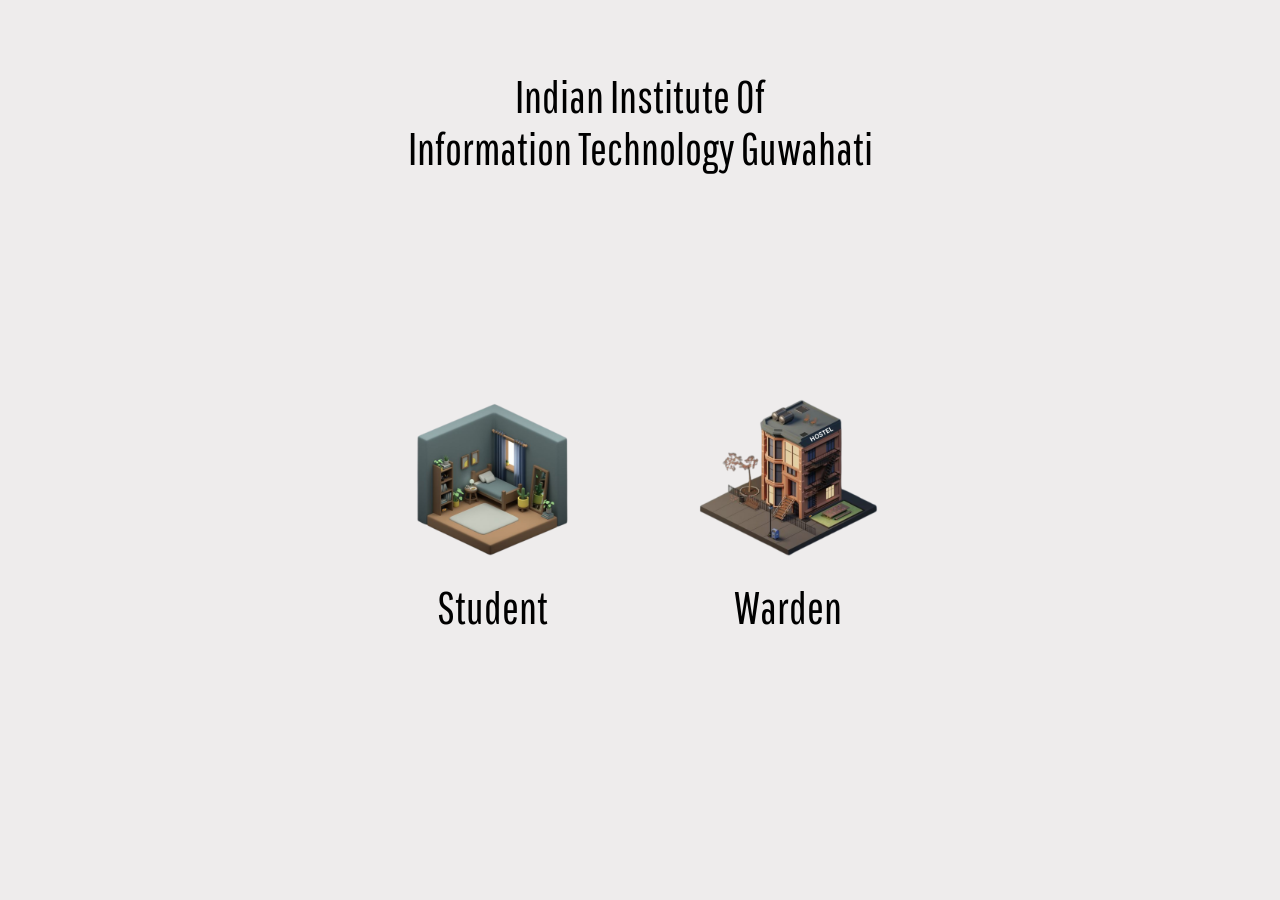
<file: index.html>
<!DOCTYPE html>
<html lang="en">
<head>
    <meta charset="UTF-8">
    <meta name="viewport" content="width=device-width, initial-scale=1.0">
    <title>Website</title>
    <link rel="stylesheet" href="style.css">
    <link rel="preconnect" href="https://fonts.googleapis.com">
<link rel="preconnect" href="https://fonts.gstatic.com" crossorigin>
<link href="https://fonts.googleapis.com/css2?family=Pathway+Gothic+One&display=swap" rel="stylesheet">
</head>
<body>
    <div class="section">
        <div class="first-div"> <h1 id="h1">Indian Institute Of</h1>
            <h1>Information Technology Guwahati</h1></div>
       <div class="second-div">
        <div class="left-part">
            <div class="left-part1">  
            </div>
           <div class="left-part2">
           <!-- <button onclick="window.location.href='student_page.html'">Warden</button>  -->
           <a href="/student_login"  target="_blank">Student</a>

           
           </div>
        </div>
        <div class="right-part">
            <div class="right-part1"></div>
            <div class="right-part2">
             <!--   <button onclick="window.location.href='warden_page.html'">Warden</button> -->
             <a href="/warden_Login">Warden</a>
            </div>
        </div>
        
        
    </div>
    </div>
</body>
</html>
</file>
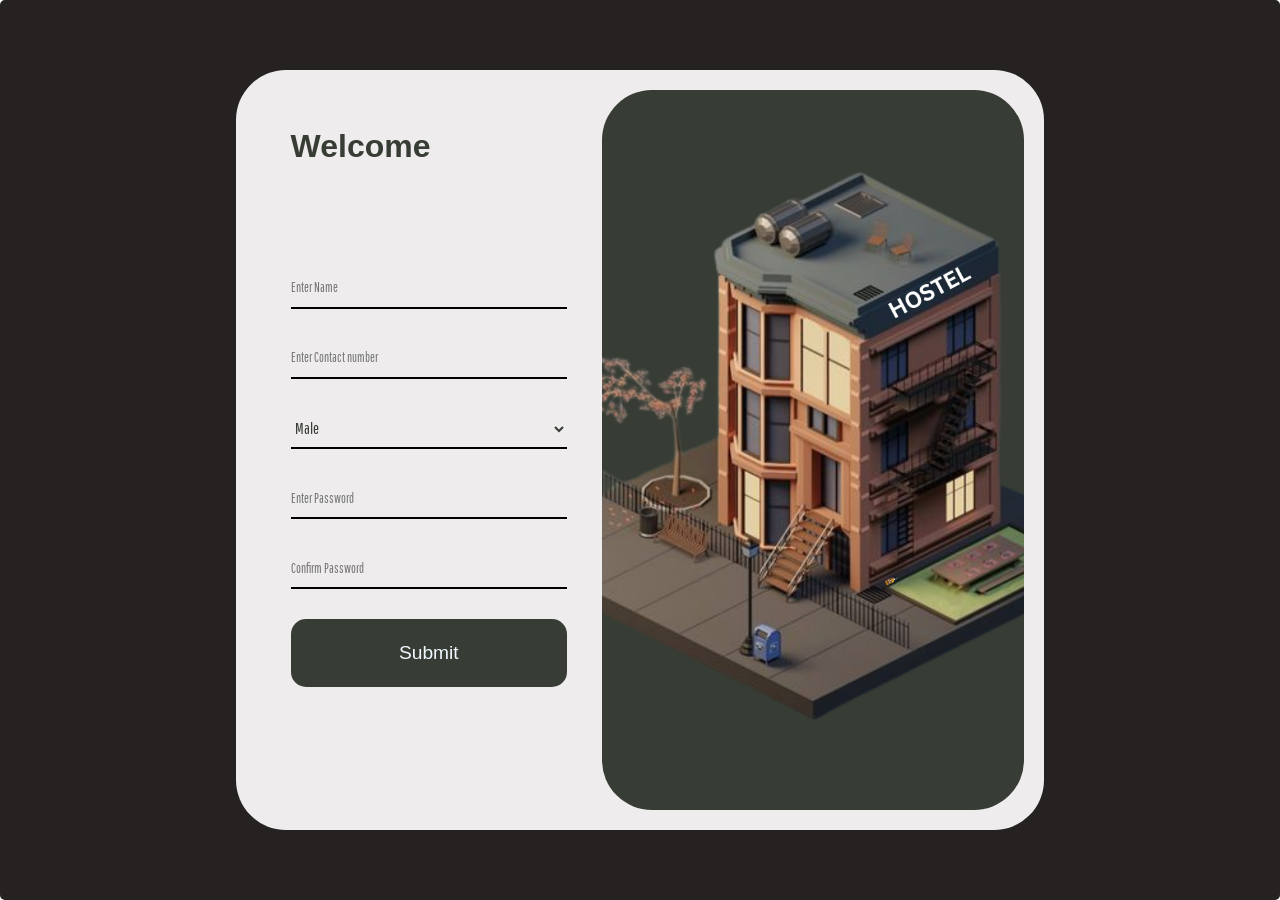
<file: warden/warden_account/index.html>
<!DOCTYPE html>
<html lang="en">
<head>
    <meta charset="UTF-8">
    <meta name="viewport" content="width=device-width, initial-scale=1.0">
    <title>Document</title>
    <link rel="stylesheet" href="style.css">
    <link rel="preconnect" href="https://fonts.googleapis.com">
<link rel="preconnect" href="https://fonts.gstatic.com" crossorigin>
<link href="https://fonts.googleapis.com/css2?family=Pathway+Gothic+One&display=swap" rel="stylesheet">
</head>
<body>
     <div class="outer">
        <div class="inner">
            <div class="left-part">
               
                <div class="left2">
                <h1>Welcome </h1>
                
            </div>
            <div class="left3">
                  
                    <input type="text" placeholder="Enter Name" name="name" required>
                    <input type="number" placeholder="Enter Contact number "  required>
                    <select name="gender" id="gender">
                        <option value="Male"  class="m" selected>Male</option>
                        <option value="female" class="m" >Female</option>
                    </select>
                    

                    <input type="password" placeholder="Enter Password" name="password" required>
                    <input type="password" placeholder="Confirm Password" name="password" required>
                   
                    <button type="button">Submit</button>
            </div>
              <div class="left4">
               
              </div>
            </div>
            <div class="right-part"></div>
        </div>
     </div>
</body>
</html>
</file>
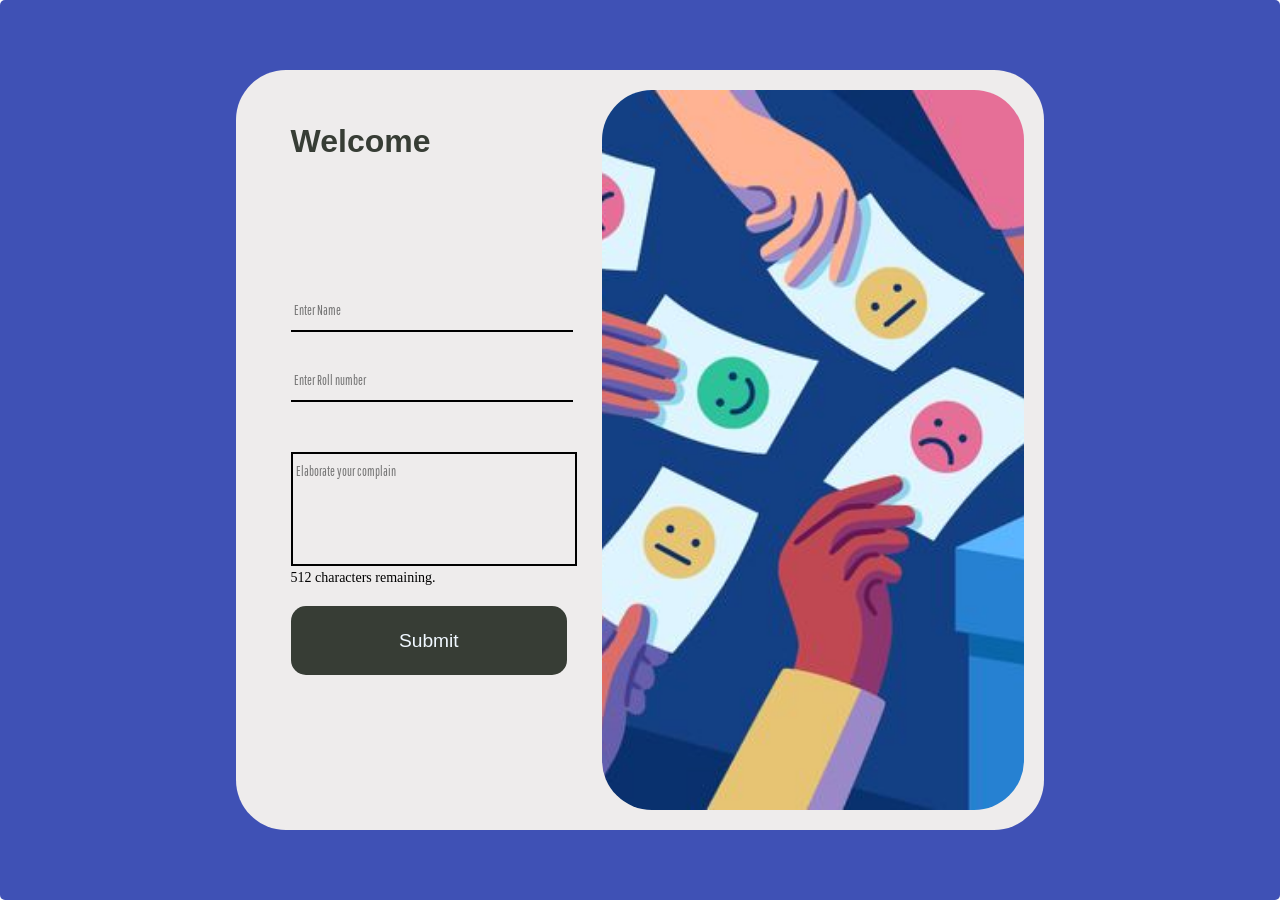
<file: complain.html>
<!DOCTYPE html>
<html lang="en">
<head>
    <meta charset="UTF-8">
    <meta name="viewport" content="width=device-width, initial-scale=1.0">
    <title>Document</title>
    <link rel="stylesheet" href="complaint-style.css">
    <link rel="preconnect" href="https://fonts.googleapis.com">
<link rel="preconnect" href="https://fonts.gstatic.com" crossorigin>
<link href="https://fonts.googleapis.com/css2?family=Pathway+Gothic+One&display=swap" rel="stylesheet">
</head>
<body>
     <div class="outer">
        <div class="inner">
            <div class="left-part">
               
                <div class="left2">
                <h1>Welcome </h1>
                
            </div>
            <div class="left3">
                  
                    <input type="text" placeholder="Enter Name" name="name"  id="name"required>
                    <input type="number" placeholder="Enter Roll number "id="roll_number"  required>
                    
                    
                    <textarea maxlength="512" oninput="updateCharacterCount(this)"class= "description" id="complaint-description" placeholder="Elaborate your complain" name="complaint-description" rows="3" cols="98" required></textarea>
                    
<p class="char"><span id="characterCount">512</span> characters remaining.</p>
                   
                    <button id="submitButton" type="button">Submit</button>
            </div>
              <div class="left4">
               
              </div>
            </div>
            <div class="right-part"></div>
        </div>
     </div>
</body>
</html>
<script src="complain-script.js" ></script>
</file>
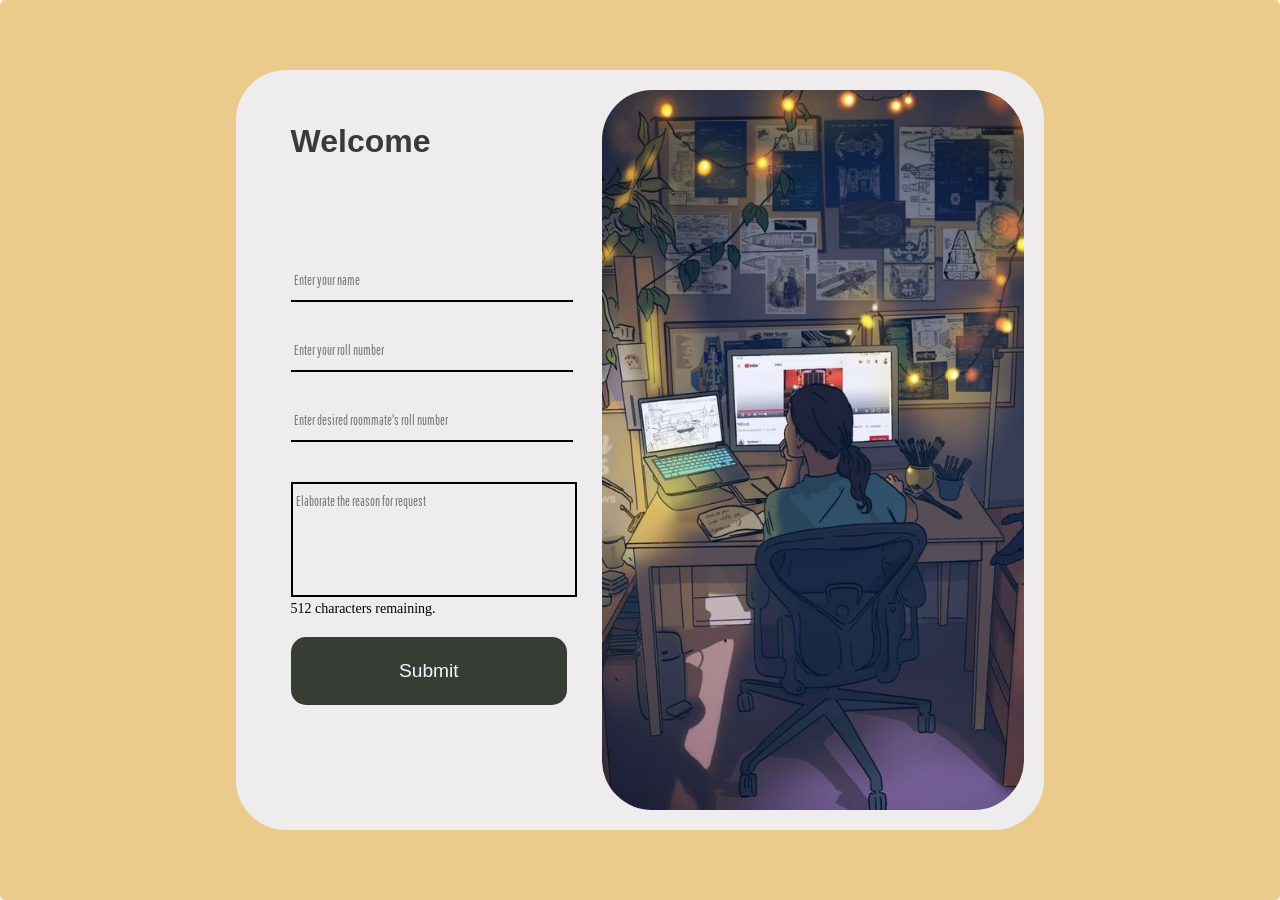
<file: roommate_change/roommate_change.html>
<!DOCTYPE html>
<html lang="en">
<head>
    <meta charset="UTF-8">
    <meta name="viewport" content="width=device-width, initial-scale=1.0">
    <title>Document</title>
    <link rel="stylesheet" href="style.css">
    <link rel="preconnect" href="https://fonts.googleapis.com">
<link rel="preconnect" href="https://fonts.gstatic.com" crossorigin>
<link href="https://fonts.googleapis.com/css2?family=Pathway+Gothic+One&display=swap" rel="stylesheet">
</head>
<body>
     <div class="outer">
        <div class="inner">
            <div class="left-part">
               
                <div class="left2">
                <h1>Welcome </h1>
                
            </div>
            <div class="left3">
                  
                    <input type="text" placeholder="Enter your name" name="name" id ="name" required>
                    <input type="number" placeholder="Enter your roll number " id="student_roll_number" required>
                    <input type ="number" placeholder="Enter desired roommate's roll number" id ="roommate_roll_number" required>
                    
                    <textarea maxlength="512" oninput="updateCharacterCount(this)"class= "complaint" id="complaint-description" placeholder="Elaborate the reason for request" name="complaint-description" rows="3" cols="98" required></textarea>
                    
<p class="char"><span id="characterCount">512</span> characters remaining.</p>
                    
                   
                    <button id="submitButton" type="button">Submit</button>
            </div>
              <div class="left4">
               
              </div>
            </div>
            <div class="right-part"></div>
        </div>
     </div>
</body>
</html>
<script src="roommate_change.js"></script>
</file>
<file: style.css>
body,html{
    width: 100vw;
    height: 100vh;
}
*{
    margin: 0px;
    padding: 0px;
}
.section{
    height: 100%;
    width: 100%; 
    display: flex;
    justify-content: center;
    align-items: center;
    flex-direction: column;
    background-color: rgb(238, 236, 236);
}
.first-div{
    height: 10%;
    width: 100%;
    text-align: center;
    
    font-family: 'Gill Sans', 'Gill Sans MT', Calibri, 'Trebuchet MS', sans-serif;
}
.second-div{
    height: 90%;
    width: 100%;
    display: flex;
    flex-direction: row;
    justify-content: center;
    align-items: center;
 
}
#student{
    color: black;
}
h1{
   font-family: "Pathway Gothic One", sans-serif;
  font-weight: 400;
  font-style: normal;
font-size: 3.5vw; 
color: black;

}
#h1{
    margin-top: 70px;
}

a{
    width: 150px;
    height: 90px;
    color: black;
    font-family: "Pathway Gothic One", sans-serif;
    font-weight: 400;
    font-style: normal;
    font-size: 3.5vw;
    text-decoration: none;
}
.left-part{
    height: 20vw;
    width: 20vw;
    display: flex;
    flex-direction: column;
    align-items: center;
    text-align: center;
    margin-right: 20px;
    margin-top: 20px;
    justify-content: center;
}

.left-part1{
    height: 16vw;
    width: 16vw;
   background-image: url(student.png);
   background-position: center;
   background-size: cover;

   border-radius: 10px;
   
}
.right-part{
    height: 20vw;
    width: 20vw;
    display: flex;
    flex-direction: column;
    align-items: center;
   text-align: center;
    margin-top: 20px;
    margin-left: 20px;
}
.right-part1{
    height: 16vw;
    width: 16vw;
  background-image: url(HOSTEL.png);
   background-position: center;
   background-size: cover;
   border-radius: 10px;

}
</file>
<file: warden/warden_account/style.css>
body,html{
    width: 100%;
    height: 100%;
}
*{
    margin: 0px;
    padding: 0px;
}
.outer{
    height: 100vh;
    width: 100vw; 
    border-radius: 5px;
    display: flex;
    justify-content: center;
    align-items: center;
    flex-direction: column;
    background-color: #252221;
}
.inner{
    width: 60vw;
    height: 80vh;
    display: flex;
    flex-direction: row;
    background-color: rgb(238, 236, 236);
    border-radius: 50px;
   padding: 20px;
}
.left-part{
    width: 45%;
    height: 100%;
    display: flex;
    flex-direction: column;
    justify-content: center;
    align-items: center;
    
}
.right-part{
    width: 55%;
    height: 100%;
    background-color:#373D35;
    border-radius: 50px;
    background-image: url(HOSTEL.png);
    background-position: center;
    background-size: cover;
    box-sizing: cover;
}

input[type=text]{
    margin-top: 10px;
    padding: 10px 0px;
    height: 4%;
   width: 100%;
   font-family: "Pathway Gothic One", sans-serif;
   font-weight: 400;
   font-style: normal;
 font-size: 1vw;
   border: none;
   background-color: rgb(238, 236, 236);
   margin-bottom: 20px;
   border-bottom: 2px solid black;
   
   }
   input[type=password]{
    margin-top: 10px;
    padding: 10px 0px;
    height: 4%;
   width: 100%;
   font-family: "Pathway Gothic One", sans-serif;
   font-weight: 400;
   font-style: normal;
 font-size: 1vw;
   border: none;
   background-color: rgb(238, 236, 236);
   margin-bottom: 20px;
   border-bottom: 2px solid black;

   }
   input[type=number]{
    margin-top: 10px;
    padding: 10px 0px;
    height: 4%;
   width: 100%;
   font-family: "Pathway Gothic One", sans-serif;
   font-weight: 400;
   font-style: normal;
 font-size: 1vw;
   border: none;
   background-color: rgb(238, 236, 236);
   margin-bottom: 20px;
   border-bottom: 2px solid black;
   
   }
a{
    color: #373D35;;
    font-family: "Pathway Gothic One", sans-serif;
    font-weight: 400;
    font-style: normal;
  font-size: 1vw;
  text-decoration: underline;
}
.left1{
    width: 80%;
    height: 12%;
    display: flex;
    justify-content: start;
}
.left2{
    width: 80%;
    height: 15%;
    margin-top: 0px;
    display: flex;
    flex-direction: column;
    justify-content: start;
    margin-bottom: 10px;
    

}
.left3{
    width: 80%;
    height: 63%;
    margin-top: 0px;
    display: flex;
    flex-direction: column;
    justify-content: center;
    align-items: center;
}
.left4{
    width: 80%;
    height: 10%;
    
    justify-content: center;
    display: flex;
    justify-content: start;
    align-items: center;
}

h1{
    margin-bottom: 5px;
    font-weight: bolder;
    font-family: 'Gill Sans', 'Gill Sans MT', Calibri, 'Trebuchet MS', sans-serif;
    font-size: 2.5vw;
    color: #373D35;;
    
}
#gender {
    margin-top: 10px;
    height: 40px; /* Adjust height as needed */
    width: 100%;
    font-family: "Pathway Gothic One", sans-serif;
    font-weight: 400;
    font-style: normal;
    color: #373D35;
    font-size: 16px; /* Adjust font size as needed */
    border: none;
    background-color: rgb(238, 236, 236);
    margin-bottom: 20px;
    border-bottom: 2px solid black;
  }
  
  .m {
    color: #373D35;
  }
  
button{
    padding: 4px;
    width: 100%;
    height: 15%;
    margin-top: 10px;
    cursor: pointer;
  font-size: 1.5vw;
  border-radius: 15px;
  color: aliceblue;
  border: none;
  background-color: #373D35;;
  text-align: center;
 
}
h2{
    color: #373D35;;
    font-family: "Pathway Gothic One", sans-serif;
    font-weight: 400;
    font-style: normal;
    font-size: 1vw;
}
</file>
<file: complaint-style.css>
body,html{
    width: 100%;
    height: 100%;
}
*{
    margin: 0px;
    padding: 0px;
}
.outer{
    height: 100vh;
    width: 100vw; 
    border-radius: 5px;
    display: flex;
    justify-content: center;
    align-items: center;
    flex-direction: column;
    background-color: #3f51b5;
}
.inner{
    width: 60vw;
    height: 80vh;
    display: flex;
    flex-direction: row;
    background-color: rgb(238, 236, 236);
    border-radius: 50px;
   padding: 20px;
}
.left-part{
    width: 45%;
    height: 100%;
    display: flex;
    flex-direction: column;
    justify-content: center;
    align-items: center;
    
}
.right-part{
    width: 55%;
    height: 100%;
    background-color:#504c9d;
    border-radius: 50px;
    background-image: url(complain.jpg);
    background-position: center;
    background-size: cover;
    box-sizing: cover;
}

input[type=text]{
    margin-top: 10px;
    padding: 10px 3px;
    height: 4%;
   width: 100%;
   font-family: "Pathway Gothic One", sans-serif;
   font-weight: 400;
   font-style: normal;
 font-size: 1vw;
   border: none;
   background-color: rgb(238, 236, 236);
   margin-bottom: 20px;
   border-bottom: 2px solid black;
   
   }

   input[type=number]{
    margin-top: 10px;
    padding: 10px 3px;
    height: 4%;
   width: 100%;
   font-family: "Pathway Gothic One", sans-serif;
   font-weight: 400;
   font-style: normal;
 font-size: 1vw;
   border: none;
   background-color: rgb(238, 236, 236);
   margin-bottom: 20px;
   border-bottom: 2px solid black;
   
   }

   input[type=date]{
    margin-top: 10px;
    padding: 10px 3px;
    height: 4%;
   width: 100%;
   font-family: "Pathway Gothic One", sans-serif;
   font-weight: 400;
   font-style: normal;
 font-size: 1vw;
   border: none;
   background-color: rgb(238, 236, 236);
   margin-bottom: 20px;
   border-bottom: 2px solid black;
   
   }
a{
    color: #373D35;;
    font-family: "Pathway Gothic One", sans-serif;
    font-weight: 400;
    font-style: normal;
  font-size: 1vw;
  text-decoration: underline;
}
.left1{
    width: 80%;
    height: 12%;
    display: flex;
    justify-content: start;
}
.left2{
    width: 80%;
    height: 15%;
    margin-top: 0px;
    display: flex;
    flex-direction: column;
    justify-content: start;
    margin-bottom: 20px;
    

}
.left3{
    width: 80%;
    height: 63%;
    margin-top: 0px;
    display: flex;
    flex-direction: column;
    justify-content: center;
    /* align-items: center; */
}
.left4{
    width: 80%;
    height: 10%;
    
    justify-content: center;
    display: flex;
    justify-content: start;
    align-items: center;
}
.char{
  font: weight 1px;
  margin-bottom: 10px;
  font-size: 14px;
  align-self: left;
}
h1{
    margin-bottom: 5px;
    font-weight: bolder;
    font-family: 'Gill Sans', 'Gill Sans MT', Calibri, 'Trebuchet MS', sans-serif;
    font-size: 2.5vw;
    color: #373D35;;
    
}
#complain {
    margin-top: 10px;
    height: 40px; /* Adjust height as needed */
    width: 100%;
    font-family: "Pathway Gothic One", sans-serif;
    font-weight: 400;
    font-style: normal;
    color: #373D35;
    font-size: 16px; /* Adjust font size as needed */
    border: none;
    background-color: rgb(238, 236, 236);
    margin-bottom: 20px;
    border-bottom: 2px solid black;
  }
  
  .m {
    color: #373D35;
  }
  
button{
    padding: 4px;
    width: 100%;
    height: 15%;
    margin-top: 10px;
    cursor: pointer;
  font-size: 1.5vw;
  border-radius: 15px;
  color: aliceblue;
  border: none;
  background-color: #373D35;;
  text-align: center;
 
}
h2{
    color: #373D35;;
    font-family: "Pathway Gothic One", sans-serif;
    font-weight: 400;
    font-style: normal;
    font-size: 1vw;
}

.description{
    margin-top: 30px;
    padding: 10px 3px;
    height: 20%; /* Adjust height as needed */
    width: 100%;
    font-family: "Pathway Gothic One", sans-serif;
    font-weight: 400;
    font-style: normal;
    font-size: 1vw;
    overflow: hidden; /* hide any content that overflows the container */
    text-overflow: ellipsis; /* display an ellipsis (...) to indicate truncated text */
    white-space: nowrap;
    border: 2px solid;
    background-color: rgb(238, 236, 236);
    margin-bottom: 4px;
    border-bottom: 2px solid black;
    resize: none !important;/* Prevent resizing of the textarea */
}
</file>
<file: roommate_change/style.css>
body,html{
    width: 100%;
    height: 100%;
}
*{
    margin: 0px;
    padding: 0px;
}
.outer{
    height: 100vh;
    width: 100vw; 
    border-radius: 5px;
    display: flex;
    justify-content: center;
    align-items: center;
    flex-direction: column;
    background-color: #ebcb8b;
}
.inner{
    width: 60vw;
    height: 80vh;
    display: flex;
    flex-direction: row;
    background-color: rgb(238, 236, 236);
    border-radius: 50px;
   padding: 20px;
}
.left-part{
    width: 45%;
    height: 100%;
    display: flex;
    flex-direction: column;
    justify-content: center;
    align-items: center;
    
}
.right-part{
    width: 55%;
    height: 100%;
    background-color:#504c9d;
    border-radius: 50px;
    background-image: url(room_change.jpg);
    background-position: center;
    background-size: cover;
    box-sizing: cover;
}

input[type=text]{
    margin-top: 10px;
    padding: 10px 3px;
    height: 4%;
   width: 100%;
   font-family: "Pathway Gothic One", sans-serif;
   font-weight: 400;
   font-style: normal;
 font-size: 1vw;
   border: none;
   background-color: rgb(238, 236, 236);
   margin-bottom: 20px;
   border-bottom: 2px solid black;
   
   }
   input[type=number]{
    margin-top: 10px;
    padding: 10px 3px;
    height: 4%;
   width: 100%;
   font-family: "Pathway Gothic One", sans-serif;
   font-weight: 400;
   font-style: normal;
 font-size: 1vw;
   border: none;
   background-color: rgb(238, 236, 236);
   margin-bottom: 20px;
   border-bottom: 2px solid black;
   
   }

   input[type=date]{
    margin-top: 10px;
    padding: 10px 0px;
    height: 4%;
   width: 100%;
   font-family: "Pathway Gothic One", sans-serif;
   font-weight: 400;
   font-style: normal;
 font-size: 1vw;
   border: none;
   background-color: rgb(238, 236, 236);
   margin-bottom: 20px;
   border-bottom: 2px solid black;
   
   }
a{
    color: #373D35;;
    font-family: "Pathway Gothic One", sans-serif;
    font-weight: 400;
    font-style: normal;
  font-size: 1vw;
  text-decoration: underline;
}
.left1{
    width: 80%;
    height: 12%;
    display: flex;
    justify-content: start;
}
.left2{
    width: 80%;
    height: 15%;
    margin-top: 0px;
    display: flex;
    flex-direction: column;
    justify-content: start;
    margin-bottom: 20px;
    

}
.left3{
    width: 80%;
    height: 63%;
    margin-top: 0px;
    display: flex;
    flex-direction: column;
    justify-content: center;
    /* align-items: center; */
}
.char{
  font: weight 1px;
  margin-bottom: 10px;
  font-size: 14px;
  align-self: left;
}
.left4{
    width: 80%;
    height: 10%;
    
    justify-content: center;
    display: flex;
    justify-content: start;
    align-items: center;
}

h1{
    margin-bottom: 5px;
    font-weight: bolder;
    font-family: 'Gill Sans', 'Gill Sans MT', Calibri, 'Trebuchet MS', sans-serif;
    font-size: 2.5vw;
    color: #373D35;;
    
}
#complain {
    margin-top: 10px;
    height: 40px; /* Adjust height as needed */
    width: 100%;
    font-family: "Pathway Gothic One", sans-serif;
    font-weight: 400;
    font-style: normal;
    color: #373D35;
    font-size: 16px; /* Adjust font size as needed */
    border: none;
    background-color: rgb(238, 236, 236);
    margin-bottom: 20px;
    border-bottom: 2px solid black;
  }
  
  .m {
    color: #373D35;
  }
  
button{
    padding: 4px;
    width: 100%;
    height: 15%;
    margin-top: 10px;
    cursor: pointer;
  font-size: 1.5vw;
  border-radius: 15px;
  color: aliceblue;
  border: none;
  background-color: #373D35;;
  text-align: center;
 
}
h2{
    color: #373D35;;
    font-family: "Pathway Gothic One", sans-serif;
    font-weight: 400;
    font-style: normal;
    font-size: 1vw;
}

.complaint{
  margin-top: 20px;
  padding: 10px 3px;
  height: 20%; /* Adjust height as needed */
  width: 100%;
  font-family: "Pathway Gothic One", sans-serif;
  font-weight: 400;
  font-style: normal;
  font-size: 1vw;
  overflow: hidden; /* hide any content that overflows the container */
  text-overflow: ellipsis; /* display an ellipsis (...) to indicate truncated text */
  white-space: nowrap;
  border: 2px solid;
  background-color: rgb(238, 236, 236);
  margin-bottom: 4px;
  border-bottom: 2px solid black;
  resize: none !important;/* Prevent resizing of the textarea */
}
</file>
